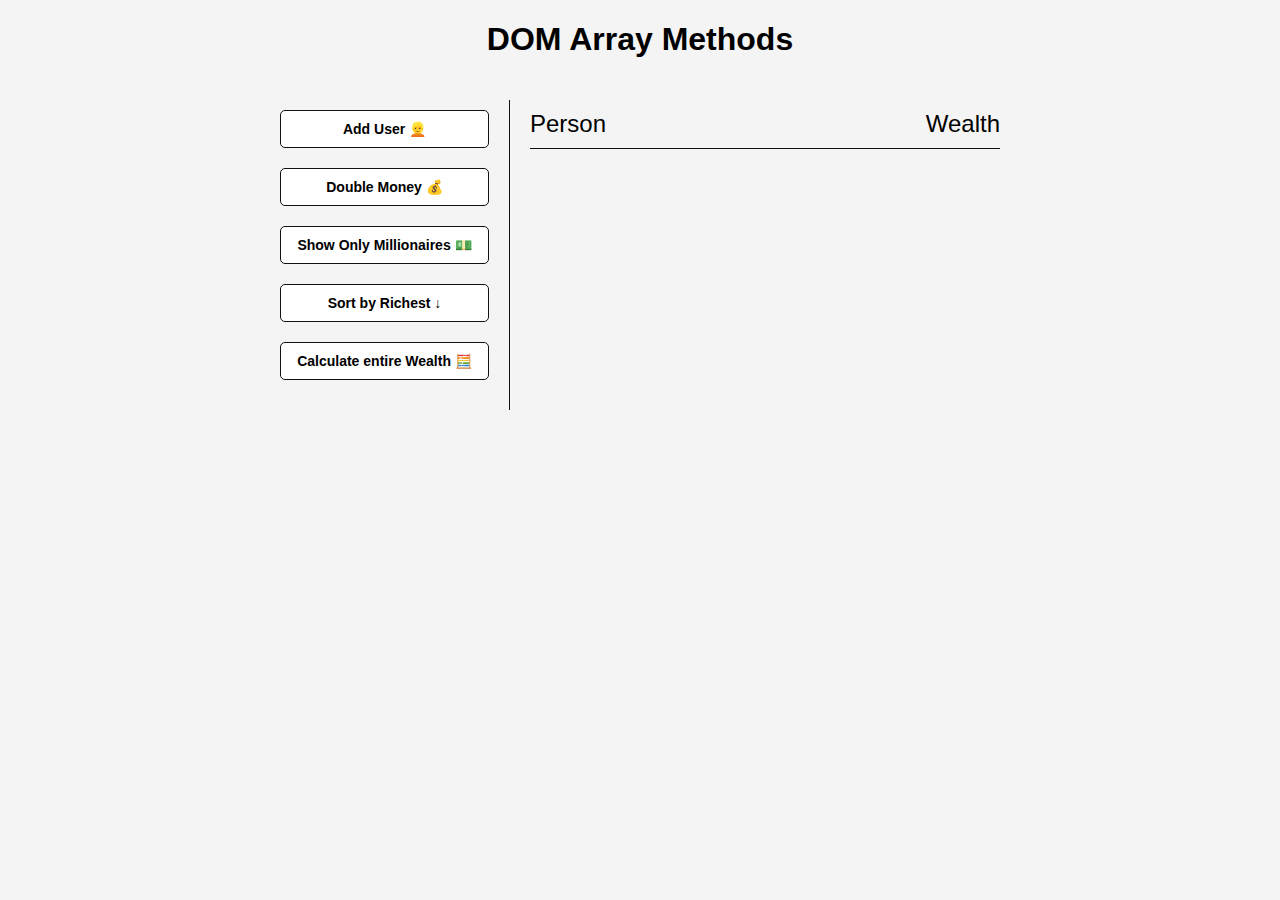
<file: Dom-array-methods/index.html>
<!doctype html>
<html lang="en">
<head>
    <meta charset="UTF-8">
    <meta name="viewport"
          content="width=device-width, user-scalable=no, initial-scale=1.0, maximum-scale=1.0, minimum-scale=1.0">
    <meta http-equiv="X-UA-Compatible" content="ie=edge">
    <link rel="stylesheet" href="style.css">
    <title>Dom Array Methods</title>
</head>
<body>
<h1>DOM Array Methods</h1>
<div class="container">
    <aside>
        <button id="add_user">Add User 👱‍</button>
        <button id="double">Double Money 💰</button>
        <button id="show_millionaires">Show Only Millionaires 💵</button>
        <button id="sort">Sort by Richest ↓</button>
        <button id="calculate_wealth">Calculate entire Wealth 🧮</button>
    </aside>
    <main id="main">
        <h2><strong>Person</strong> Wealth</h2>
    </main>
</div>

<script src="script.js"></script>
</body>
</html>
</file>
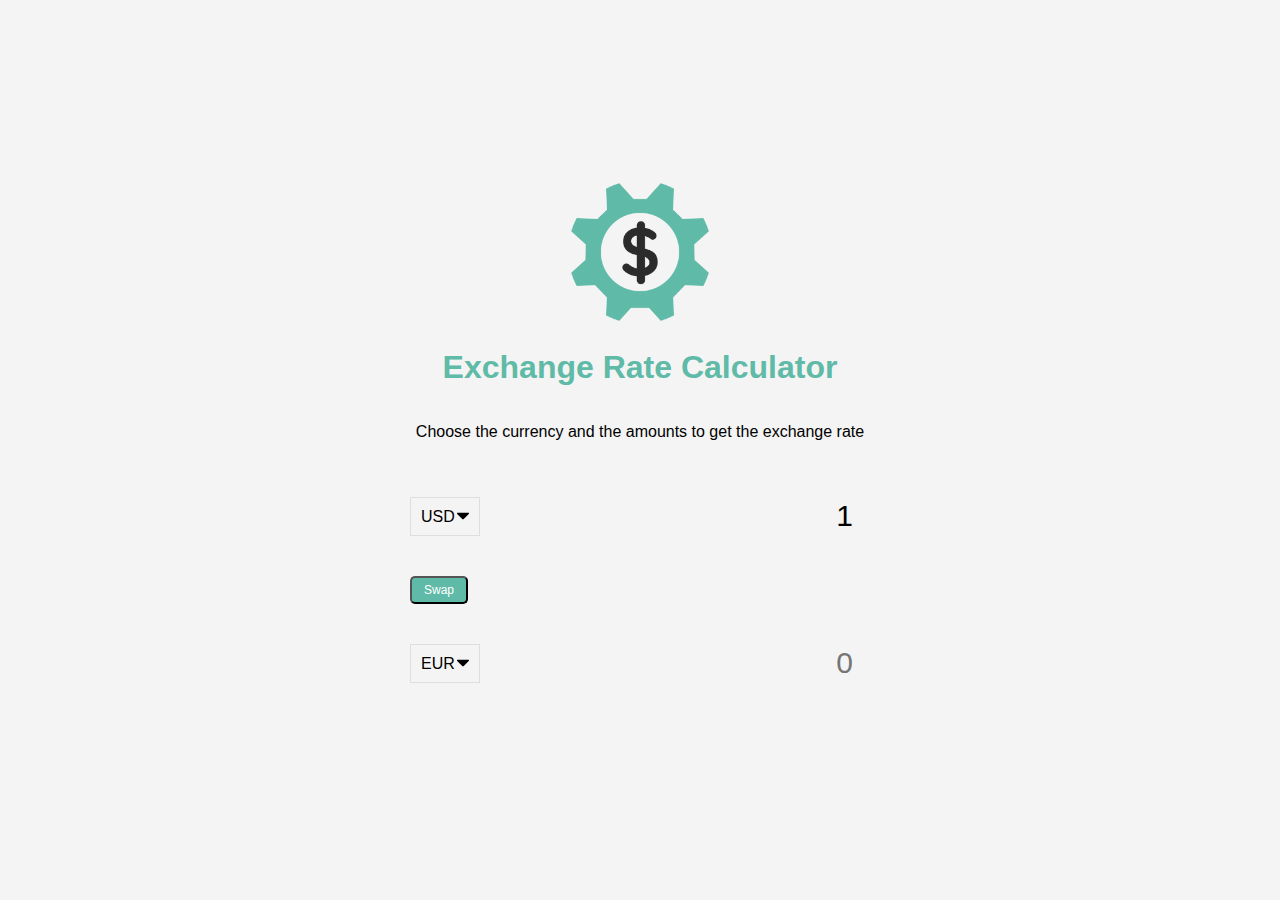
<file: exchange-calculator/index.html>
<!DOCTYPE html>
<html lang="en">
<head>
    <meta charset="UTF-8" />
    <meta name="viewport" content="width=device-width, initial-scale=1.0" />
    <meta http-equiv="X-UA-Compatible" content="ie=edge" />
    <title>Exchange Rate Calculator</title>
    <link rel="stylesheet" href="style.css" />
</head>
<body>
<img src="img/money.png" alt="" class="money-img" />
<h1>Exchange Rate Calculator</h1>
<p>Choose the currency and the amounts to get the exchange rate</p>

<div class="container">
    <div class="currency">
        <select id="currency-one">
            <option value="AED">AED</option>
            <option value="ARS">ARS</option>
            <option value="AUD">AUD</option>
            <option value="BGN">BGN</option>
            <option value="BRL">BRL</option>
            <option value="BSD">BSD</option>
            <option value="CAD">CAD</option>
            <option value="CHF">CHF</option>
            <option value="CLP">CLP</option>
            <option value="CNY">CNY</option>
            <option value="COP">COP</option>
            <option value="CZK">CZK</option>
            <option value="DKK">DKK</option>
            <option value="DOP">DOP</option>
            <option value="EGP">EGP</option>
            <option value="EUR">EUR</option>
            <option value="FJD">FJD</option>
            <option value="GBP">GBP</option>
            <option value="GTQ">GTQ</option>
            <option value="HKD">HKD</option>
            <option value="HRK">HRK</option>
            <option value="HUF">HUF</option>
            <option value="IDR">IDR</option>
            <option value="ILS">ILS</option>
            <option value="INR">INR</option>
            <option value="ISK">ISK</option>
            <option value="JPY">JPY</option>
            <option value="KRW">KRW</option>
            <option value="KZT">KZT</option>
            <option value="MXN">MXN</option>
            <option value="MYR">MYR</option>
            <option value="NOK">NOK</option>
            <option value="NZD">NZD</option>
            <option value="PAB">PAB</option>
            <option value="PEN">PEN</option>
            <option value="PHP">PHP</option>
            <option value="PKR">PKR</option>
            <option value="PLN">PLN</option>
            <option value="PYG">PYG</option>
            <option value="RON">RON</option>
            <option value="RUB">RUB</option>
            <option value="SAR">SAR</option>
            <option value="SEK">SEK</option>
            <option value="SGD">SGD</option>
            <option value="THB">THB</option>
            <option value="TRY">TRY</option>
            <option value="TWD">TWD</option>
            <option value="UAH">UAH</option>
            <option value="USD" selected>USD</option>
            <option value="UYU">UYU</option>
            <option value="VND">VND</option>
            <option value="ZAR">ZAR</option>
        </select>
        <input type="number" id="amount-one" placeholder="0" value="1" />
    </div>

    <div class="swap-rate-container">
        <button class="btn" id="swap">
            Swap
        </button>
        <div class="rate" id="rate"></div>
    </div>

    <div class="currency">
        <select id="currency-two">
            <option value="AED">AED</option>
            <option value="ARS">ARS</option>
            <option value="AUD">AUD</option>
            <option value="BGN">BGN</option>
            <option value="BRL">BRL</option>
            <option value="BSD">BSD</option>
            <option value="CAD">CAD</option>
            <option value="CHF">CHF</option>
            <option value="CLP">CLP</option>
            <option value="CNY">CNY</option>
            <option value="COP">COP</option>
            <option value="CZK">CZK</option>
            <option value="DKK">DKK</option>
            <option value="DOP">DOP</option>
            <option value="EGP">EGP</option>
            <option value="EUR" selected>EUR</option>
            <option value="FJD">FJD</option>
            <option value="GBP">GBP</option>
            <option value="GTQ">GTQ</option>
            <option value="HKD">HKD</option>
            <option value="HRK">HRK</option>
            <option value="HUF">HUF</option>
            <option value="IDR">IDR</option>
            <option value="ILS">ILS</option>
            <option value="INR">INR</option>
            <option value="ISK">ISK</option>
            <option value="JPY">JPY</option>
            <option value="KRW">KRW</option>
            <option value="KZT">KZT</option>
            <option value="MXN">MXN</option>
            <option value="MYR">MYR</option>
            <option value="NOK">NOK</option>
            <option value="NZD">NZD</option>
            <option value="PAB">PAB</option>
            <option value="PEN">PEN</option>
            <option value="PHP">PHP</option>
            <option value="PKR">PKR</option>
            <option value="PLN">PLN</option>
            <option value="PYG">PYG</option>
            <option value="RON">RON</option>
            <option value="RUB">RUB</option>
            <option value="SAR">SAR</option>
            <option value="SEK">SEK</option>
            <option value="SGD">SGD</option>
            <option value="THB">THB</option>
            <option value="TRY">TRY</option>
            <option value="TWD">TWD</option>
            <option value="UAH">UAH</option>
            <option value="USD">USD</option>
            <option value="UYU">UYU</option>
            <option value="VND">VND</option>
            <option value="ZAR">ZAR</option>
        </select>
        <input type="number" id="amount-two" placeholder="0" />
    </div>
</div>

<script src="script.js"></script>
</body>
</html>
</file>
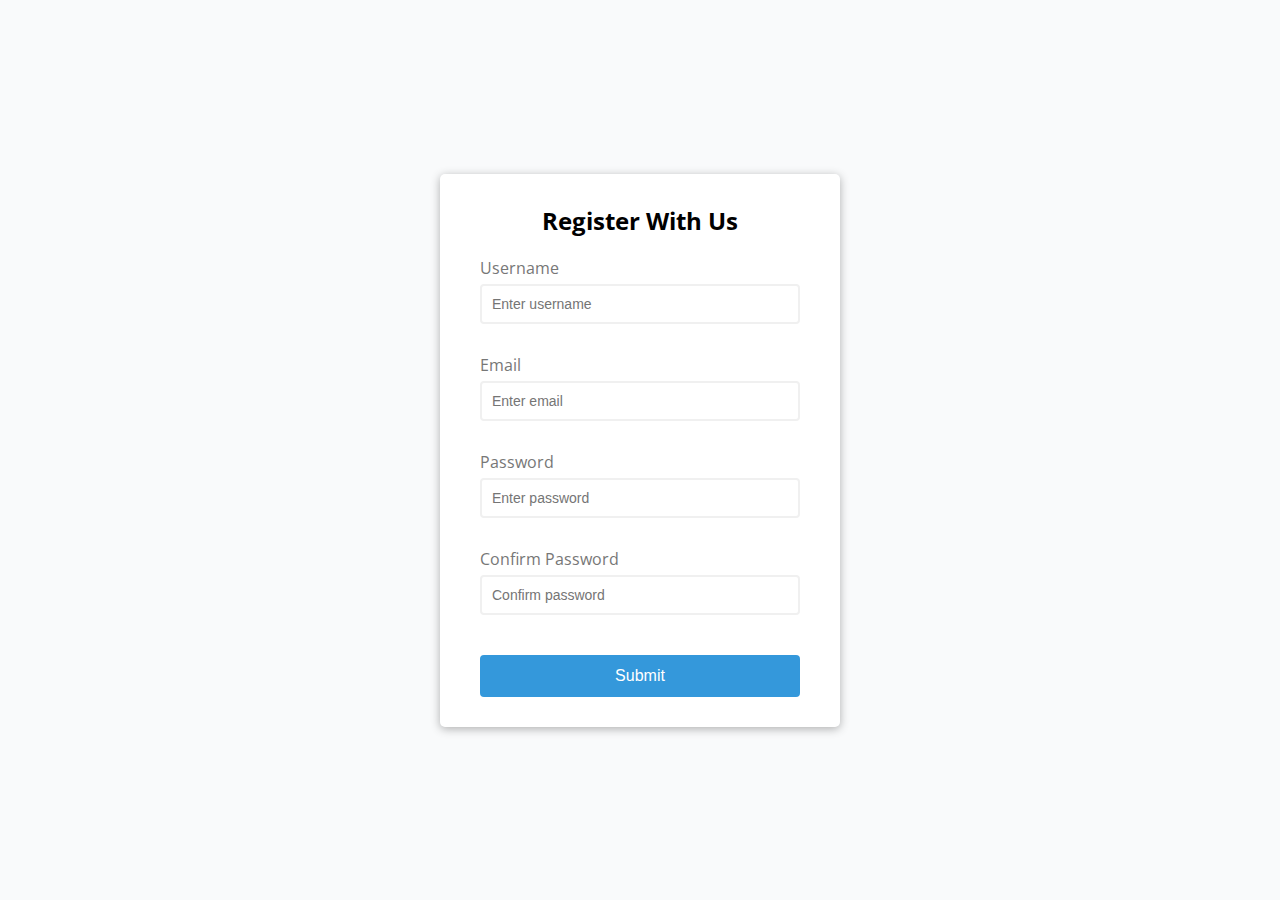
<file: Form-validator/index.html>
<!doctype html>
<html lang="en">
<head>
    <meta charset="UTF-8">
    <meta name="viewport"
          content="width=device-width, user-scalable=no, initial-scale=1.0, maximum-scale=1.0, minimum-scale=1.0">
    <meta http-equiv="X-UA-Compatible" content="ie=edge">
    <link rel="stylesheet" href="style.css">
    <title>Form Validator</title>
</head>
<body>
<div class="container">
    <form id="form" class="form">
       <h2>Register With Us</h2>
        <div class="form-control">
            <label for="username">Username</label>
            <input type="text" id="username" placeholder="Enter username">
            <small>Error message</small>
        </div>
        <div class="form-control">
            <label for="email">Email</label>
            <input type="email" id="email" placeholder="Enter email">
            <small>Error message</small>
        </div>
        <div class="form-control">
            <label for="password">Password</label>
            <input type="password" id="password" placeholder="Enter password">
            <small>Error message</small>
        </div>
        <div class="form-control">
            <label for="password2">Confirm Password</label>
            <input type="password" id="password2" placeholder="Confirm password">
            <small>Error message</small>
        </div>
        <button>Submit</button>
    </form>
</div>

<script src="script.js"></script> 
</body>
</html>
</file>
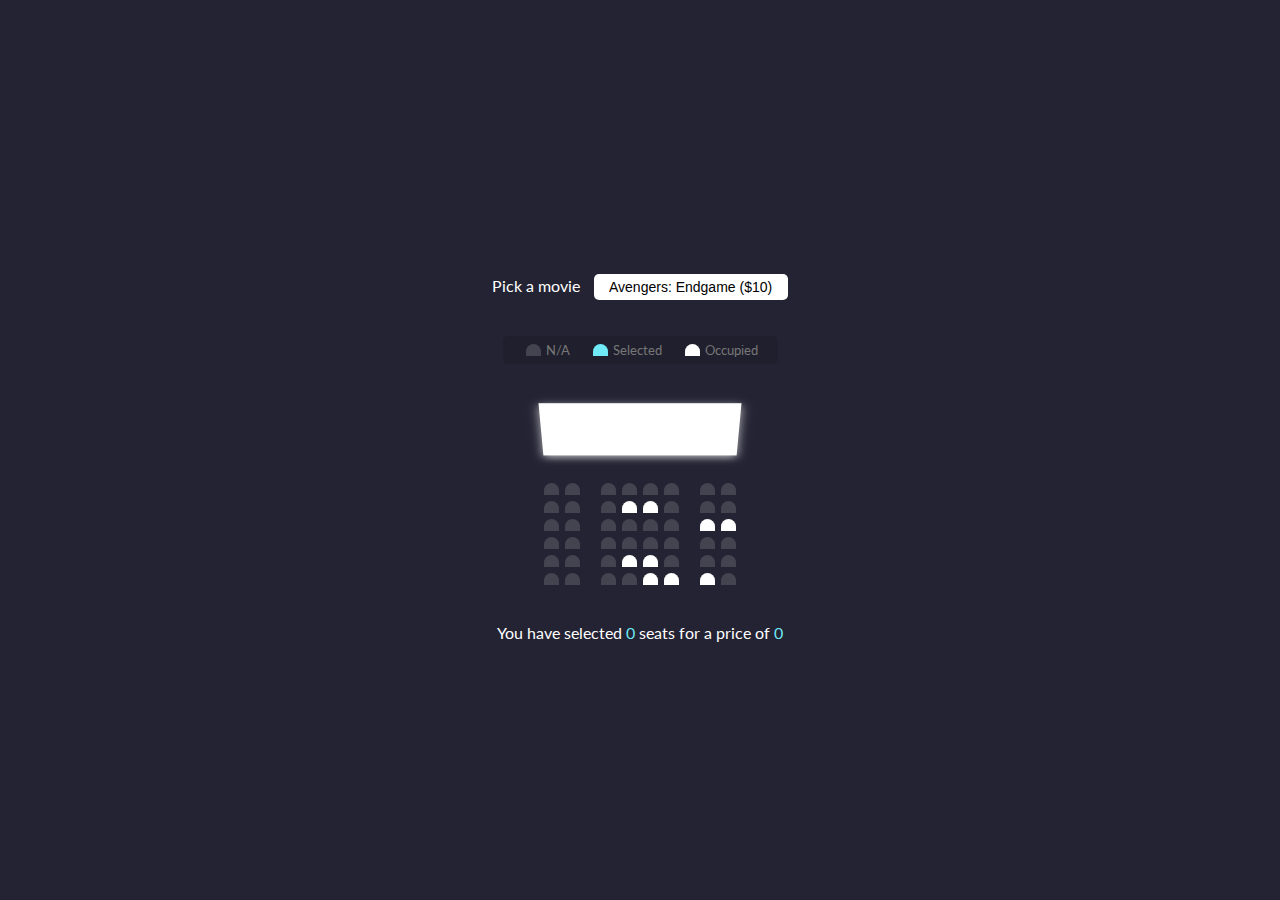
<file: movie-seat-booking/index.html>
<!doctype html>
<html lang="en">
<head>
    <meta charset="UTF-8">
    <meta name="viewport"
          content="width=device-width, user-scalable=no, initial-scale=1.0, maximum-scale=1.0, minimum-scale=1.0">
    <meta http-equiv="X-UA-Compatible" content="ie=edge">
    <link rel="stylesheet" href="style.css">
    <title>Movie Seat Booking</title>
</head>
<body>
<div class="movie-container">
    <label>Pick a movie</label>
    <select id="movie">
        <option value="10">Avengers: Endgame ($10)</option>
        <option value="12">Joker ($12)</option>
        <option value="8">Toy Story ($8)</option>
        <option value="8">The Lion King ($9)</option>
    </select>
</div>

<ul class="showcase">
    <li>
        <div class="seat"></div>
        <small>N/A</small>
    </li>
    <li>
        <div class="seat selected"></div>
        <small>Selected</small>
    </li>
    <li>
        <div class="seat occupied"></div>
        <small>Occupied</small>
    </li>
</ul>
<div class="container">
    <div class="screen"></div>
    <div class="row">
        <div class="seat"></div>
        <div class="seat"></div>
        <div class="seat"></div>
        <div class="seat"></div>
        <div class="seat"></div>
        <div class="seat"></div>
        <div class="seat"></div>
        <div class="seat"></div>
    </div>
    <div class="row">
        <div class="seat"></div>
        <div class="seat"></div>
        <div class="seat"></div>
        <div class="seat occupied"></div>
        <div class="seat occupied"></div>
        <div class="seat"></div>
        <div class="seat"></div>
        <div class="seat"></div>
    </div>
    <div class="row">
        <div class="seat"></div>
        <div class="seat"></div>
        <div class="seat"></div>
        <div class="seat"></div>
        <div class="seat"></div>
        <div class="seat"></div>
        <div class="seat occupied"></div>
        <div class="seat occupied"></div>
    </div>
    <div class="row">
        <div class="seat"></div>
        <div class="seat"></div>
        <div class="seat"></div>
        <div class="seat"></div>
        <div class="seat"></div>
        <div class="seat"></div>
        <div class="seat"></div>
        <div class="seat"></div>
    </div>
    <div class="row">
        <div class="seat"></div>
        <div class="seat"></div>
        <div class="seat"></div>
        <div class="seat occupied"></div>
        <div class="seat occupied"></div>
        <div class="seat"></div>
        <div class="seat"></div>
        <div class="seat"></div>
    </div>
    <div class="row">
        <div class="seat"></div>
        <div class="seat"></div>
        <div class="seat"></div>
        <div class="seat"></div>
        <div class="seat occupied"></div>
        <div class="seat occupied"></div>
        <div class="seat occupied"></div>
        <div class="seat"></div>
    </div>
</div>
<p class="text">You have selected <span id="count">0</span> seats for a price of
    <span id="total">0</span></p>

<script src="script.js"></script>
</body>
</html>
</file>
<file: Dom-array-methods/style.css>
* {
    box-sizing: border-box;
}
body {
    background: #f4f4f4;
    font-family: Arial, Helvetica, sans-serif;
    display: flex;
    flex-direction: column;
    align-items: center;
    min-height: 100vh;
    margin: 0;
}
.container {
    display: flex;
    padding: 20px;
    margin: 0 auto;
    max-width: 100%;
    width: 800px;
}
aside {
    padding: 10px 20px;
    width: 250px;
    border-right: 1px solid #111;
}
button {
    background-color: #fff;
    border: 1px solid #111;
    border-radius: 5px;
    cursor: pointer;
    display: block;
    width: 100%;
    padding: 10px;
    margin-bottom: 20px;
    font-weight: bold;
    font-size: 14px;
}
main {
    flex: 1;
    padding: 10px 20px;
}
h2 {
    border-bottom: 1px solid #111;
    padding-bottom: 10px;
    display: flex;
    justify-content: space-between;
    font-weight: 300;
    margin: 0 0 20px;
}
h3 {
    background-color: white;
    border-bottom: 1px solid #111;
    padding: 10px;
    display: flex;
    justify-content: space-between;
    font-weight: 300;
    margin: 20px 0 0;
}
.person {
    display: flex;
    justify-content: space-between;
    font-size: 20px;
    margin-bottom: 10px;
}
</file>
<file: exchange-calculator/style.css>
* {
    box-sizing: border-box;
}
body {
    background-color: #f4f4f4;
    font-family: Arial, Helvetica, sans-serif;
    display: flex;
    flex-direction: column;
    align-items: center;
    justify-content: center;
    height: 100vh;
    margin: 0;
    padding: 20px;
}
h1 {
    color: #5fbaa7;
}
.btn {
    color: white;
    background: #5fbaa7;
    cursor: pointer;
    border-radius: 5px;
    font-size: 12px;
    padding: 5px 12px;
}
.money-img {
    width: 150px;
}
.currency {
    padding: 40px 0;
    display: flex;
    align-items: center;
    justify-content: space-between;
}

.currency select {
    padding: 10px 20px 10px 10px;
    appearance: none;
    border: 1px solid #dedede;
    font-size: 16px;
    background: transparent;
    background-image: url('data:image/svg+xml;charset=US-ASCII,%3Csvg%20xmlns%3D%22http%3A%2F%2Fwww.w3.org%2F2000%2Fsvg%22%20width%3D%22292.4%22%20height%3D%22292.4%22%3E%3Cpath%20fill%3D%22%20000002%22%20d%3D%22M287%2069.4a17.6%2017.6%200%200%200-13-5.4H18.4c-5%200-9.3%201.8-12.9%205.4A17.6%2017.6%200%200%200%200%2082.2c0%205%201.8%209.3%205.4%2012.9l128%20127.9c3.6%203.6%207.8%205.4%2012.8%205.4s9.2-1.8%2012.8-5.4L287%2095c3.5-3.5%205.4-7.8%205.4-12.8%200-5-1.9-9.2-5.5-12.8z%22%2F%3E%3C%2Fsvg%3E');
    background-position: right 10px top 50%, 0, 0;
    background-size: 12px auto, 100%;
    background-repeat: no-repeat;
}
.currency input {
    border: 0;
    background: transparent;
    font-size: 30px;
    text-align: right;
}
.swap-rate-container {
    display: flex;
    align-items: center;
    justify-content: space-between;
}
.rate {
    color: #5fbaa7;
    font-size: 14px;
    padding: 0 10px;
}
select:focus, input:focus, button:focus {
    outline: 0;
}
@media (max-width: 600px) {
    .currency input {
        width: 200px;
    }
}
</file>
<file: Form-validator/style.css>
@import url('https://fonts.googleapis.com/css2?family=Open+Sans&display=swap');

:root {
    --success-color: #2ecc71;
    --error-color: firebrick;
}

* {
    box-sizing: border-box;
}
body {
    background-color: #f9fafb;
    font-family: 'Open Sans', sans-serif;
    display: flex;
    align-items: center;
    justify-content: center;
    min-height: 100vh;
    margin: 0;
}
.container {
    background-color: #fff;
    border-radius: 5px;
    box-shadow: 0 2px 10px rgba(0, 0, 0, 0.3);
    width: 400px;
}
h2 {
    text-align: center;
    margin: 0 0 20px;
}
.form {
    padding: 30px 40px;
}
.form-control {
    margin-bottom: 10px;
    padding-bottom: 20px;
    position: relative;
}
.form-control label {
    color: #777;
    display: block;
    margin-bottom: 5px;
}
.form-control input {
    border: 2px solid #f0f0f0;
    border-radius: 4px;
    display: block;
    width: 100%;
    padding: 10px;
    font-size: 14px;
}
.form-control input:focus {
    outline: 0;
    border-color: #777777;
}
.form-control.success input {
    border-color: var(--success-color);
}
.form-control.error input {
    border-color: var(--error-color);
}
.form-control small {
    color: var(--error-color);
    position: absolute;
    bottom: 0;
    left: 0;
    visibility: hidden;

}
.form-control.error small {
    visibility: visible;
}
.form button {
    cursor: pointer;
    background-color: #3498db;
    border: 2px solid #3498db;
    border-radius: 4px;
    color: white;display: block;
    font-size: 16px;
    padding: 10px;
    margin-top: 20px;
    width: 100%;
}
</file>
<file: movie-seat-booking/style.css>
@import url('https://fonts.googleapis.com/css2?family=Lato&display=swap');

* {
    box-sizing: border-box;
}
body {
    background-color: #242333;
    color: white;
    display: flex;
    flex-direction: column;
    align-items: center;
    justify-content: center;
    height: 100vh;
    font-family: 'Lato', sans-serif;
    margin: 0;
}
.movie-container {
    margin: 20px 0;
}
.movie-container select {
    background-color: white;
    border: 0;
    border-radius: 5px;
    font-size: 14px;
    margin-left: 10px;
    padding: 5px 15px 5px 15px;
    -moz-appearance: none;
    -webkit-appearance: none;
    appearance: none;
}
.container {
    perspective: 1000px;
    margin-bottom: 30px;
}

.seat {
    background-color: #444451;
    height: 12px;
    width: 15px;
    margin: 3px;
    border-top-left-radius: 10px;
    border-top-right-radius: 10px;
}
.seat.selected {
    background-color: #6feaf6;
}
.seat.occupied {
    background-color: white;
}
.seat:nth-of-type(2){
    margin-right: 18px;
}
.seat:nth-last-of-type(2){
    margin-left: 18px;
}
.seat:not(.occupied):hover {
    cursor: pointer;
    transform: scale(1.2);
}
.showcase .seat:not(.occupied):hover {
    cursor: default;
    transform: scale(1);
}
.showcase {
    background: rgba(0, 0, 0, 0.1);
    padding: 5px 10px;
    border-radius: 5px;
    color: #777;
    list-style-type: none;
    display: flex;
    justify-content: space-between;
}
.showcase li {
    display: flex;
    align-items: center;
    justify-content: center;
    margin: 0 10px;
}
.showcase li small {
    margin-left: 2px;
}

.row {
    display: flex;
}
.screen {
    background-color: white;
    height: 70px;
    width: 100%;
    margin: 15px 0;
    transform: rotateX(-45deg);
    box-shadow: 0 3px 10px rgba(255, 255, 255, 0.7);
}
p.text {
    margin: 5px 0;
}

p.text span {
    color: #6feaf6;
}
</file>
